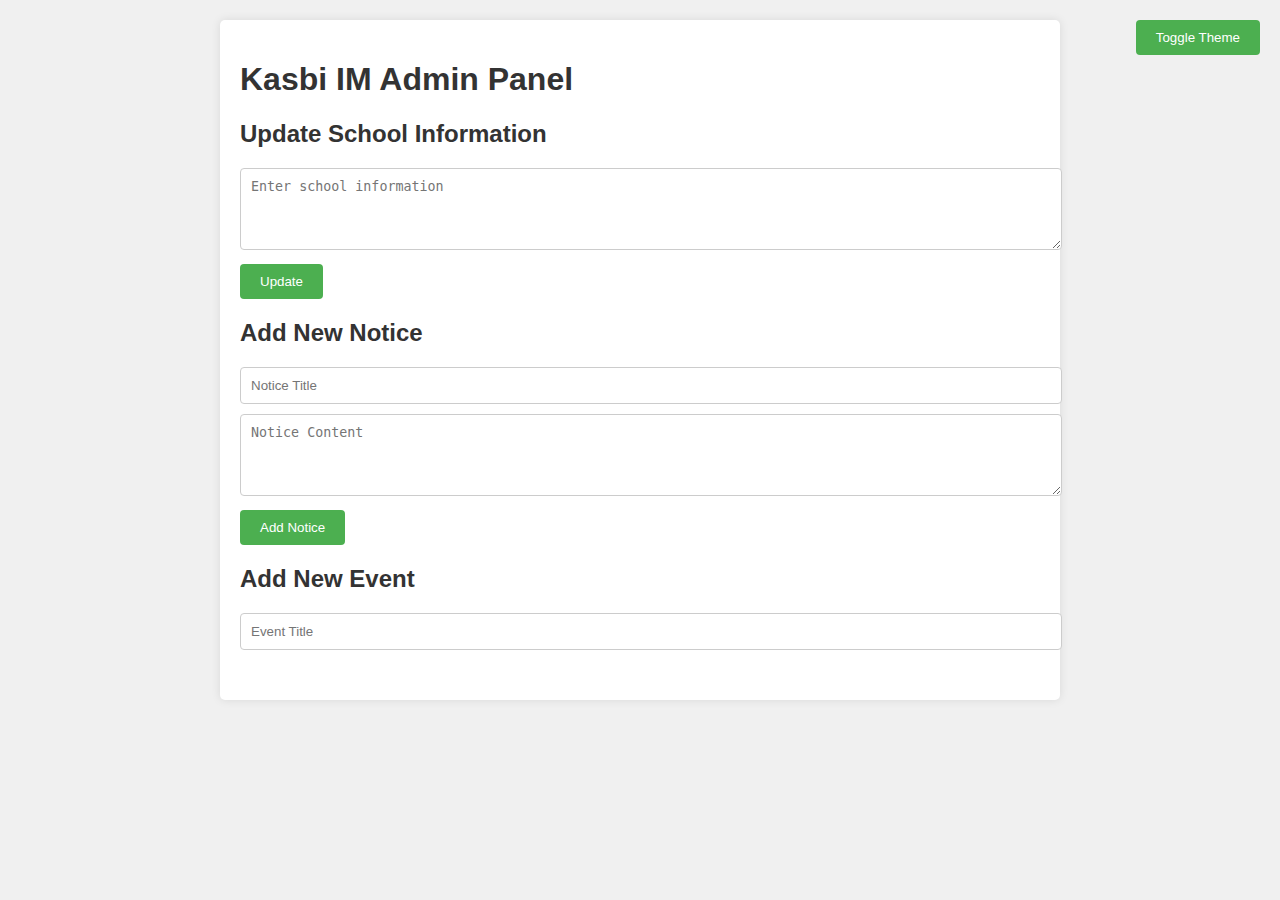
<file: admin.html>
<!DOCTYPE html>
<html lang="en">
<head>
    <meta charset="UTF-8">
    <meta name="viewport" content="width=device-width, initial-scale=1.0">
    <title>Admin Panel - Kasbi IM</title>
    <style>
        :root {
            /* Day theme variables */
            --bg-color: #f0f0f0;
            --text-color: #333;
            --container-bg: white;
            --button-bg: #4CAF50;
            --button-color: white;
            --input-bg: #fff;
            --input-border: #ccc;
        }
    
        [data-theme="night"] {
            /* Night theme variables */
            --bg-color: #333;
            --text-color: #f0f0f0;
            --container-bg: #444;
            --button-bg: #1a1a1a;
            --button-color: #f0f0f0;
            --input-bg: #555;
            --input-border: #666;
        }
    
        body {
            font-family: Arial, sans-serif;
            margin: 0;
            padding: 20px;
            background-color: var(--bg-color);
            color: var(--text-color);
            transition: background-color 0.3s, color 0.3s;
        }
    
        .admin-container {
            background-color: var(--container-bg);
            padding: 20px;
            border-radius: 5px;
            box-shadow: 0 0 10px rgba(0,0,0,0.1);
            max-width: 800px;
            margin: 0 auto;
        }
    
        button {
            background-color: var(--button-bg);
            color: var(--button-color);
            padding: 10px 20px;
            border: none;
            border-radius: 4px;
            cursor: pointer;
            transition: background-color 0.3s;
        }
    
        button:hover {
            opacity: 0.9;
        }
    
        .admin-section {
            margin-bottom: 20px;
        }
    
        h1, h2 {
            color: var(--text-color);
        }
    
        input[type="text"], textarea {
            width: 100%;
            padding: 10px;
            margin-bottom: 10px;
            border: 1px solid var(--input-border);
            border-radius: 4px;
            background-color: var(--input-bg);
            color: var(--text-color);
        }
    
        #themeToggle {
            position: absolute;
            top: 20px;
            right: 20px;
        }
    </style>
</head>
<body>
    <button id="themeToggle">Toggle Theme</button>
    
    <div class="admin-container">
        <h1>Kasbi IM Admin Panel</h1>
        
        <div class="admin-section">
            <h2>Update School Information</h2>
            <textarea id="schoolInfo" rows="4" placeholder="Enter school information"></textarea>
            <button onclick="updateSchoolInfo()">Update</button>
        </div>
        
        <div class="admin-section">
            <h2>Add New Notice</h2>
            <input type="text" id="noticeTitle" placeholder="Notice Title">
            <textarea id="noticeContent" rows="4" placeholder="Notice Content"></textarea>
            <button onclick="addNotice()">Add Notice</button>
        </div>
        
        <div class="admin-section">
            <h2>Add New Event</h2>
            <input type="text" id="eventTitle" placeholder="Event Title">
            <input type="text" id="eventDate" placeholder="Event
</file>
